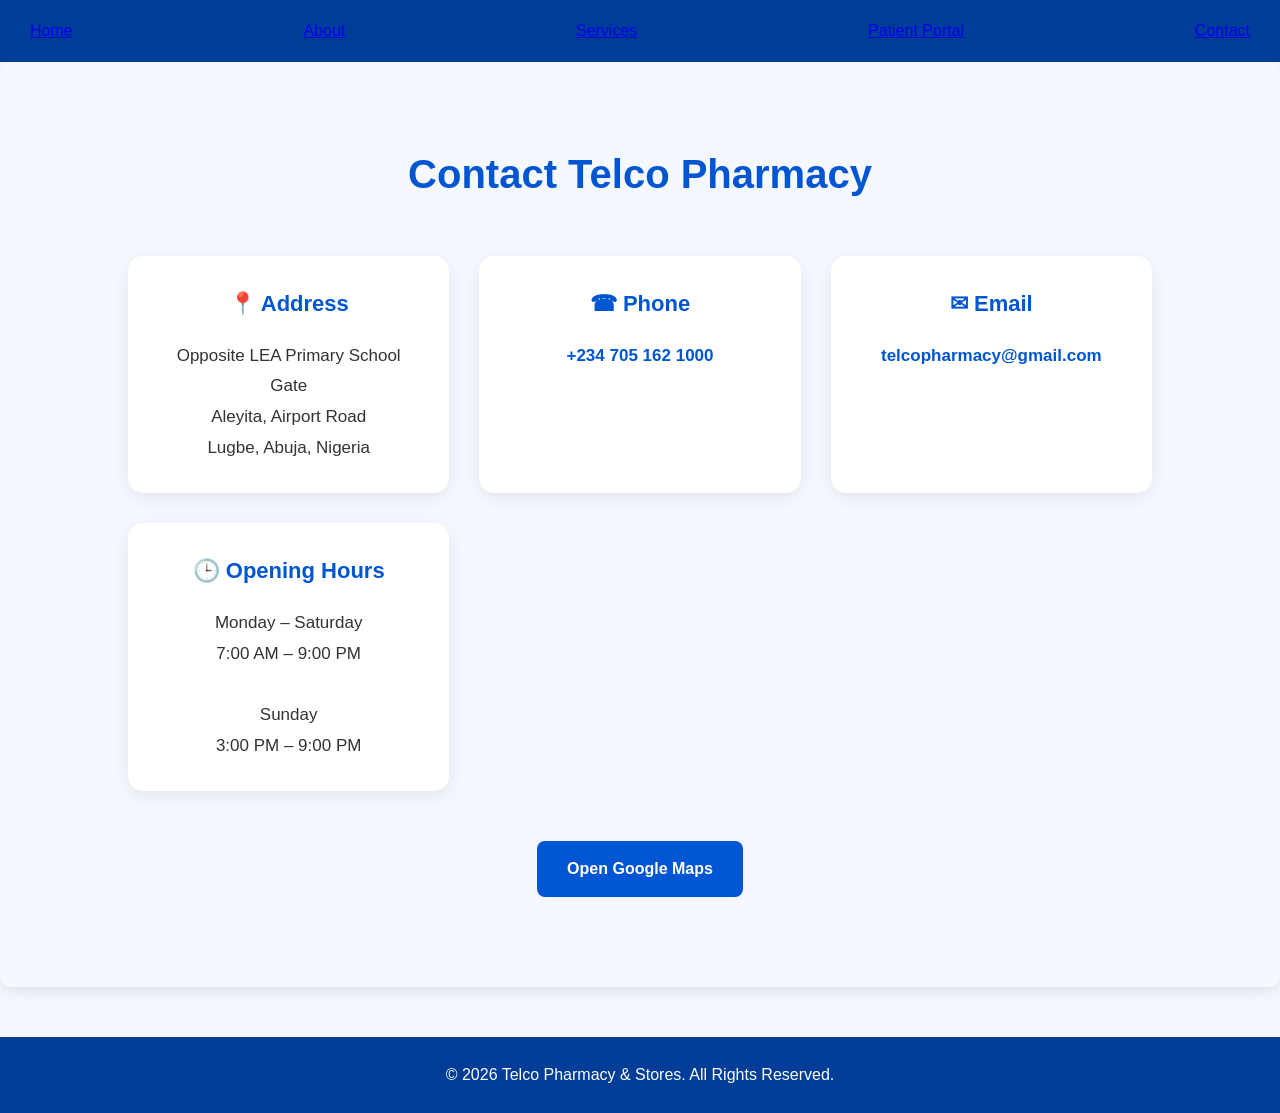
<file: contact.html>
<!DOCTYPE html>
<html lang="en">

<head>

    <meta charset="UTF-8">

    <meta name="viewport"
          content="width=device-width, initial-scale=1.0">

    <title>Contact Telco Pharmacy | Digital Health Platform</title>

    <link rel="stylesheet" href="css/style.css">

</head>

<body>

    <!-- Navigation -->
    <nav>

        <a href="index.html">Home</a>

        <a href="about.html">About</a>

        <a href="services.html">Services</a>

        <a href="portal.html">Patient Portal</a>

        <a href="contact.html">Contact</a>

    </nav>


    <!-- Contact Section -->

    <section class="contact-section">

        <h2>Contact Telco Pharmacy</h2>

        <div class="contact-grid">


            <!-- Address -->

            <div class="contact-card">

                <h3>📍 Address</h3>

                <p>
                    Opposite LEA Primary School Gate<br>
                    Aleyita, Airport Road<br>
                    Lugbe, Abuja, Nigeria
                </p>

            </div>


            <!-- Phone -->

            <div class="contact-card">

                <h3>☎ Phone</h3>

                <p>

                    <a href="tel:+2347051621000">
                        +234 705 162 1000
                    </a>

                </p>

            </div>


            <!-- Email -->

            <div class="contact-card">

                <h3>✉ Email</h3>

                <p>

                    <a href="mailto:telcopharmacy@gmail.com">
                        telcopharmacy@gmail.com
                    </a>

                </p>

            </div>


            <!-- Opening Hours -->

            <div class="contact-card">

                <h3>🕒 Opening Hours</h3>

                <p>

                    Monday – Saturday<br>
                    7:00 AM – 9:00 PM

                    <br><br>

                    Sunday<br>
                    3:00 PM – 9:00 PM

                </p>

            </div>

        </div>


        <!-- Google Maps -->

        <div class="map-button">

            <a
                href="https://maps.google.com"
                target="_blank"
                class="btn">

                Open Google Maps

            </a>

        </div>

    </section>


    <!-- Footer -->

    <footer>

        <p>
            © 2026 Telco Pharmacy & Stores.
            All Rights Reserved.
        </p>

    </footer>


    <!-- JavaScript -->

    <script src="js/script.js"></script>

</body>

</html>
</file>
<file: css/style.css>
@import url("hero.css");
@import url("navigation.css");
@import url("services.css");
@import url("gallery.css");
@import url("portal.css");
@import url("contact.css");
@import url("footer.css");
@import url("responsive.css");

/* ===========================
   GENERAL STYLES
=========================== */

*{
    margin:0;
    padding:0;
    box-sizing:border-box;
}

body{

    font-family:Arial, Helvetica, sans-serif;

    background:#f5f9ff;

    color:#333;

    line-height:1.6;

}

/* ===========================
   HEADER
=========================== */


/* ===========================
   MAIN CONTENT
=========================== */

main{

    width:90%;

    margin:auto;

    padding:50px 0;

}

section{

    background:white;

    padding:40px;

    border-radius:12px;

    box-shadow:0 4px 15px rgba(0,0,0,.1);

}

section h2{

    color:#0056D2;

    margin-bottom:20px;

}

section p{

    font-size:18px;

}

/* ===========================
   FOOTER
=========================== */

footer{

    background:#003d99;

    color:white;

    text-align:center;

    padding:25px;

    margin-top:50px;

}
</file>
